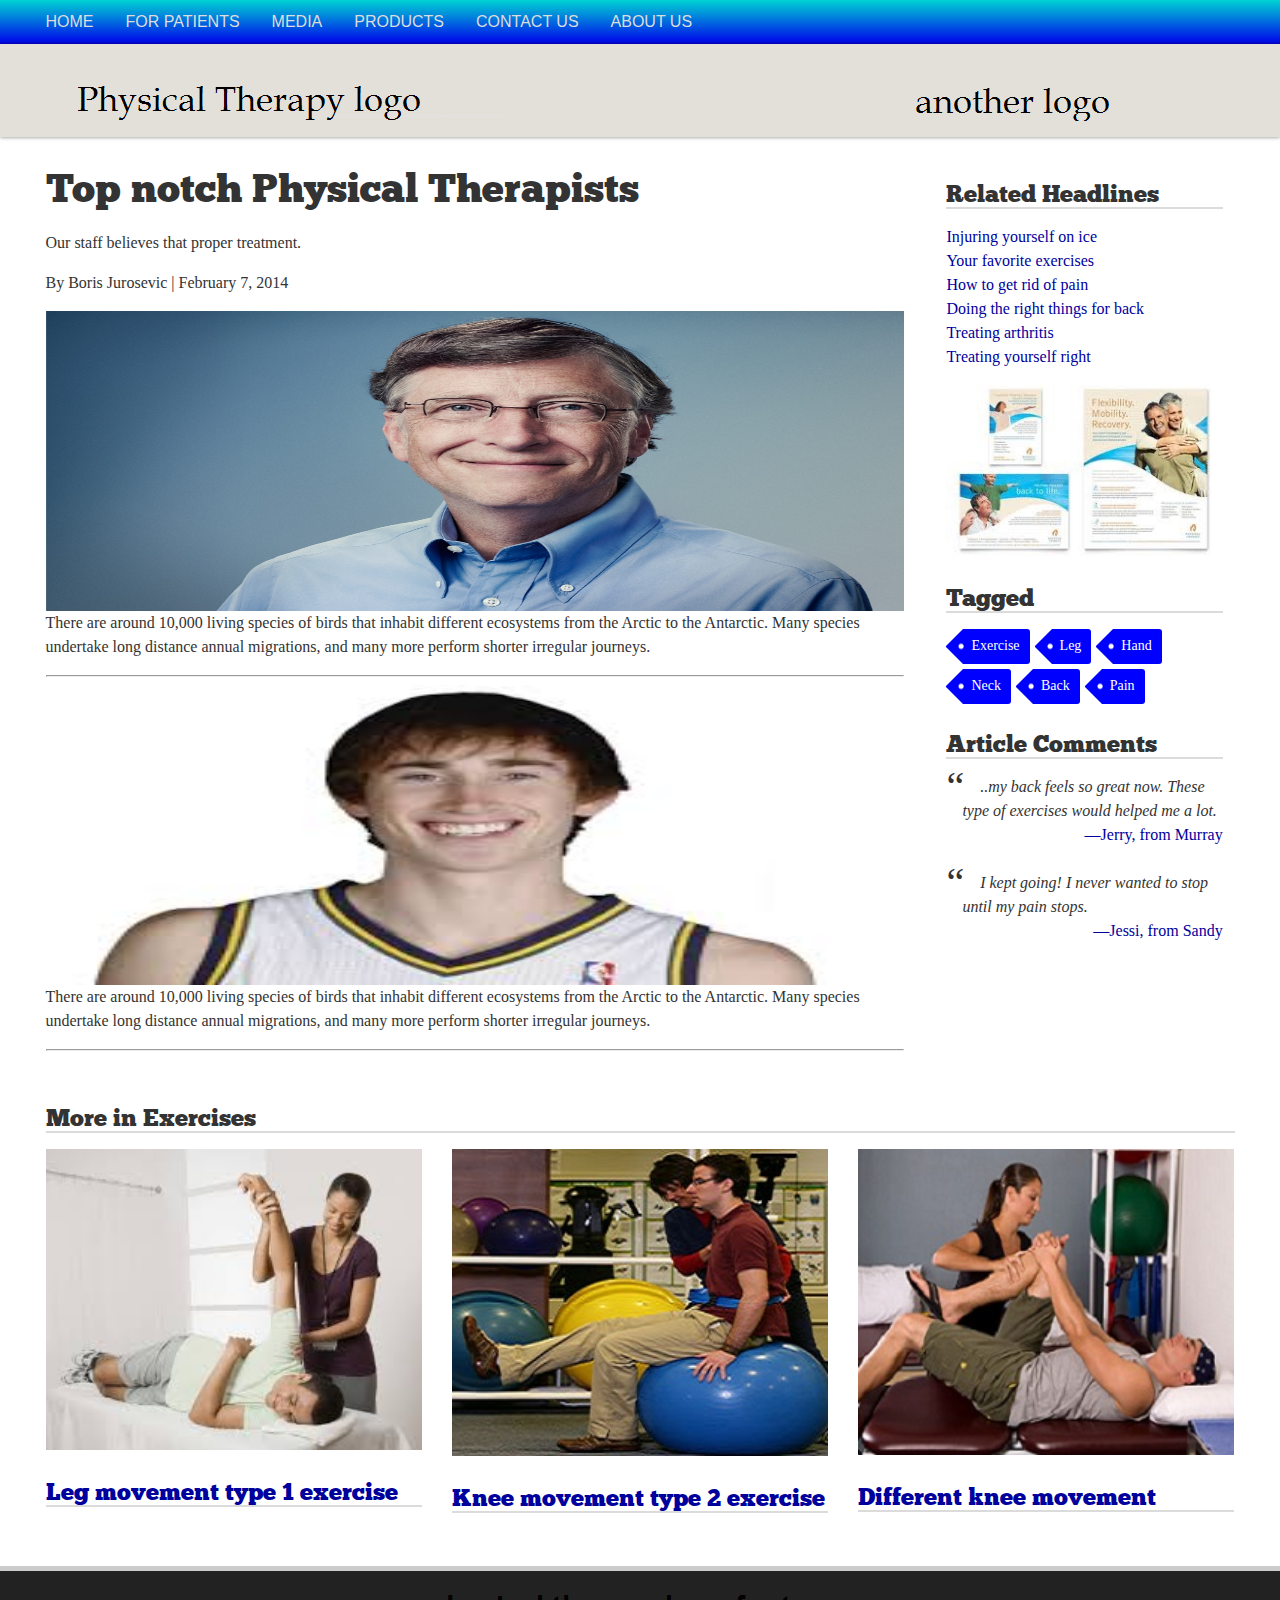
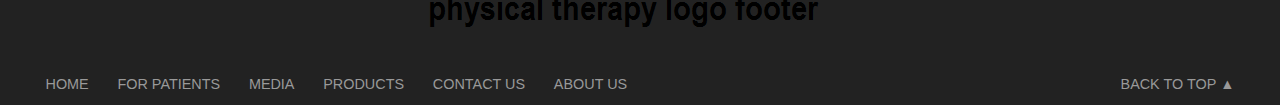
<file: aboutus.html>
<!DOCTYPE html>
<html lang="en">
<head>
    <title>Physical Therapy</title>
	<meta charset="utf-8">
	<meta name="viewport" content="width=device-width" />
    <link rel="stylesheet" href="css/style-4.3.css" />
	<!--[if (lt IE 9) & (!IEMobile)]>
	<link rel="stylesheet" href=""/css/ie-2.css" media="all">
	<![endif]-->
	
	<link rel="SHORTCUT ICON" href="favicon.ico" />
</head>

<body id="top">
     <nav role="navigation">
         <div class="inner">
			 <a href="#nav" class="nav-collapse" id="nav-collapse">Menu</a> 
             <ul class="nav" id="nav">
                 <!-- <li class="active"><a href="forpatients.html">For patients</a></li> -->
                  <!-- <li><a href="#">Home</a></li> -->
                    <li><a href="index.html">Home</a></li>
					<li><a href="forpatients.html">For patients</a></li>
                    <li><a href="media.html">Media</a></li>
                    <li><a href="products.html">Products</a></li>
                    <li><a href="contactus.html">Contact Us</a></li>
                    <li><a href="aboutus.html">About Us</a></li>
             </ul>
         </div>
     </nav>
    <header role="banner">
        <div class="inner">
           <h1 class="logo"><a href="#"><img src="images/logo.png" alt="YetAnotherSportsSite" /></a></h1>
  		
        </div><!-- /.inner -->
     </header>
    <div id="container">
        <article class="main" role="main">
            <h1>Top notch Physical Therapists</h1>
            <p class="summary">Our staff believes that proper treatment.</p>
            <p class="articleInfo">By Boris Jurosevic | <time>February 7, 2014</time></p>
            <section>
                     <img src="images/billgates.jpg" alt="BillGates" width="100"
                      height="300"  align="left"/>
                    <p>There are around 10,000 living species of birds
                      that inhabit different ecosystems from the
                      Arctic to the Antarctic. Many species undertake
                      long distance annual migrations, and many more
                      perform shorter irregular journeys.</p>
                    <hr />
					<p><img src="images/gh.jpg" alt="gh" width="100"
                      height="300" align="right"/>There are around 10,000 living
                      species of birds that inhabit different
                      ecosystems from the Arctic to the Antarctic. Many
                      species undertake long distance annual
                      migrations, and many more perform shorter
                      irregular journeys.</p>
                    <hr />
				<!-- <h2>What is Balance Therapeutics?</h2>
                <p>Balance Therapeutics is our diagnostic and treatment program designed for patients with dizziness and/or balance instability. A Physical Therapist trained in the diagnosis and treatment of balance disorders provides patient evaluation and care. A Neuro-otologist supervises the interpretation of all diagnostic studies.</p>
				<h3>Neurological Physical Therapy</h3>
<p>The types of neurological disabilities approached by this form of physical therapy might include ALS, Alzheimer's disease, Cerebral Palsy (for adults), Parkinson’s disease, Multiple Sclerosis, Stroke, Traumatic Head trauma, peripheral neuropathy, Guillaine Barre syndrome or Spinal Cord Injuries. Common types of impairments associated with neurologic conditions can include balance, vision, weakness, spasticity, dizziness or sensation loss.</p>
<h4>How Can Physical Therapy Help?</h4>
<p>Physical therapy intervention may help with dizziness and loss of balance using exercise that facilitate the central nervous system to compensate for vestibular loss.</p>
<p>Dizziness, lightheadedness, spinning, motion sickness, visual disturbance and feeling of being off balance are some of the symptoms associated with inner ear problems. Secondary symptoms may include fatigue, headache and difficulty with concentration.</p>
<p>WalkAide is a medical device that has received marketing clearance from the FDA for improving the walking ability of people experiencing foot drop from upper motor neuron dysfunction. WalkAide simulates the typical nerve-to-muscle signals in the leg and foot, which causes the foot to lift at the appropriate time in the walking cycle. This results in a smoother, more natural, and safer stepping motion. WalkAide is not a one size fits all device. Rather, a specially trained medical professional is required to fit and customize WalkAide for you. Using WalkAnalyst, a multifaceted computer software program, the clinician will tailor WalkAide to your individual walking pattern for optimal effectiveness.</p> -->

            </section>
			
        </article>
        <aside>
            <section class="related">
                <h2>Related Headlines</h2>
				<ul>
				    <li><a href="#">Injuring yourself on ice</a></li>
				    <li><a href="#">Your favorite exercises</a></li>
				    <li><a href="#">How to get rid of pain</a></li>
				    <li><a href="#">Doing the right things for back</a></li>
				    <li><a href="#">Treating arthritis</a></li>
				    <li><a href="#">Treating yourself right</a></li>
				</ul>
            </section>
			<section>
            	<img src="images/ad.png" alt="Boombox ad unit" />
			</section>
            <section>
                <h2>Tagged</h2>
                <ul class="tags">
                      <li><a href="#">Exercise</a></li>
                    <li><a href="#">Leg</a></li>
                    <li><a href="#">Hand</a></li>
                    <li><a href="#">Neck</a></li>
                    <li><a href="#">Back</a></li>
                    <li><a href="#">Pain</a></li>
                </ul>
            </section>
			<section class="soundbites">
				<h2>Article Comments</h2>
				<blockquote>
				    ..my back feels so great now. These type of exercises would helped me a lot.
				    <cite><a href="#">—Jerry, from Murray</a></cite>
				</blockquote>
				<blockquote>
				    I kept going! I never wanted to stop until my pain stops.
				    <cite><a href="#">—Jessi, from Sandy</a></cite>
				</blockquote>
			</section>
        </aside>
		<div class="more-stories">
			<h2>More in Exercises</h2>
			<ul class="slats">
                <li class="group">
                    <a data-src="images/pt1.jpg" href="#">
                        <h3>Leg movement type 1 exercise</h3>
                    </a>
                </li>
                <li data-src="images/pt2.jpg" class="group">
                    <a href="#">
                        <h3>Knee movement type 2 exercise</h3>
                    </a>
                </li>
                <li data-src="images/pt3.jpg" class="group">
                    <a href="#">
                        <h3>Different knee movement</h3>
                    </a>
                </li>
            </ul>
		</div>
		
    </div><!-- /#container -->
    <footer role="contentinfo">
        <div class="inner">
			<h1 class="logo"><a href="#"><img src="images/logo-footer.png" alt="YetAnotherSportsSite" /></a></h1>
            <nav role="navigation">
                <ul>
             <!-- <li class="active"><a href="forpatients.html">For patients</a></li> -->
                  <!-- <li><a href="#">Home</a></li> -->
                    <li><a href="index.html">Home</a></li>
					<li><a href="forpatients.html">For patients</a></li>
                    <li><a href="media.html">Media</a></li>
                    <li><a href="products.html">Products</a></li>
                    <li><a href="contactus.html">Contact Us</a></li>
                    <li><a href="aboutus.html">About Us</a></li>
					<li class="top"><a href="#top">Back to Top</a></li>
                </ul>
            </nav>
        </div><!-- /.inner -->
    </footer>
<script type="text/javascript" src="yass.js"></script>
</body>
</html>
</file>
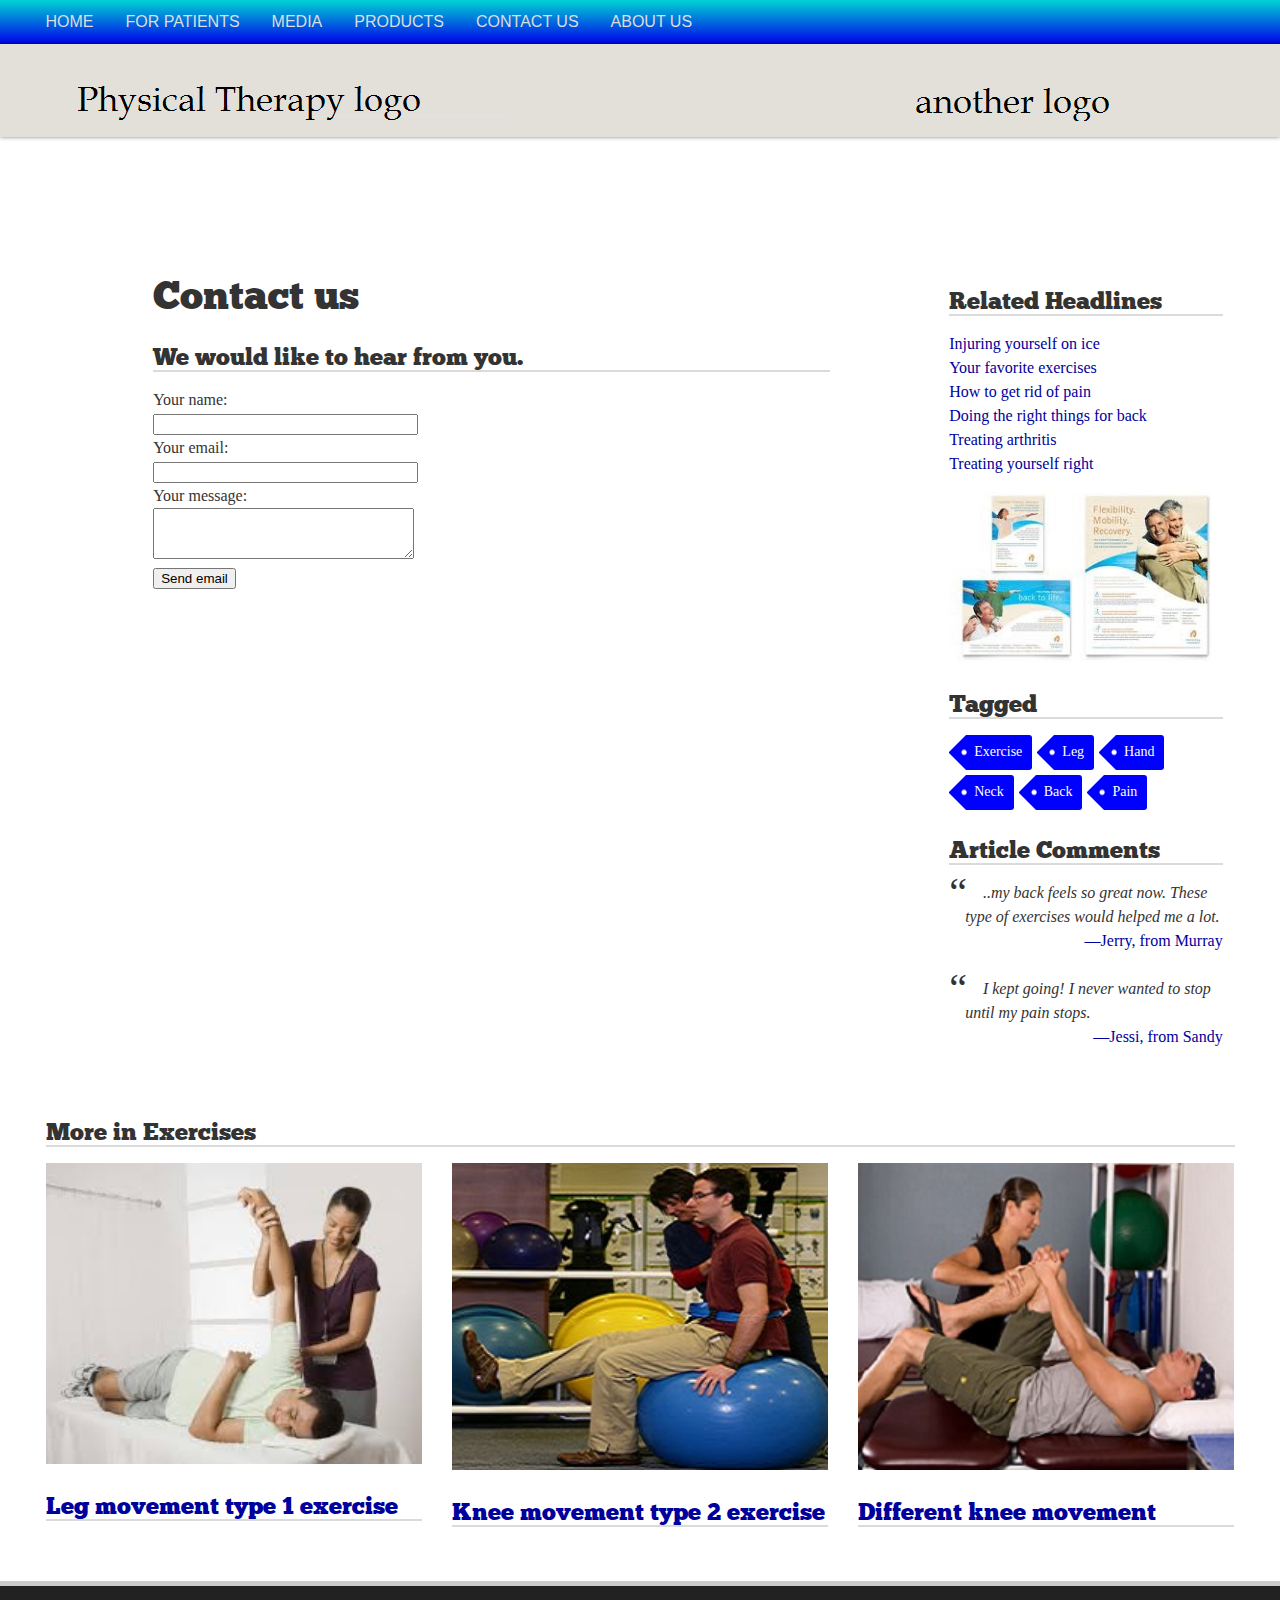
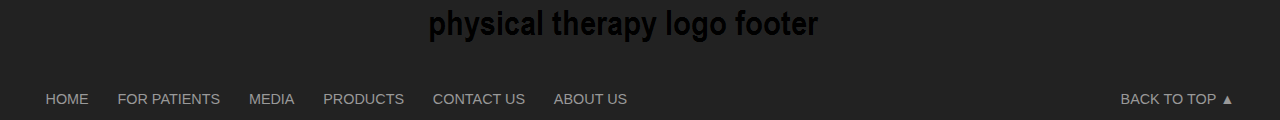
<file: contactus.html>
<!DOCTYPE html>
<html lang="en">
<head>
    <title>Another Sports Magazine</title>
	<meta charset="utf-8">
	<meta name="viewport" content="width=device-width" />
    <link rel="stylesheet" href="css/style-4.3.css" />
	<!--[if (lt IE 9) & (!IEMobile)]>
	<link rel="stylesheet" href=""/css/ie-2.css" media="all">
	<![endif]-->
</head>

<body id="top">
     <nav role="navigation">
         <div class="inner">
			 <a href="#nav" class="nav-collapse" id="nav-collapse">Menu</a> 
             <ul class="nav" id="nav">
                 <!-- <li class="active"><a href="forpatients.html">For patients</a></li> -->
                  <!-- <li><a href="#">Home</a></li> -->
                    <li><a href="index.html">Home</a></li>
					<li><a href="forpatients.html">For patients</a></li>
                    <li><a href="media.html">Media</a></li>
                    <li><a href="products.html">Products</a></li>
                    <li><a href="contactus.html">Contact Us</a></li>
                    <li><a href="aboutus.html">About Us</a></li>
             </ul>
         </div>
     </nav>
    <header role="banner">
        <div class="inner">
           <h1 class="logo"><a href="#"><img src="images/logo.png" alt="YetAnotherSportsSite" /></a></h1>
  		
        </div><!-- /.inner -->
     </header>
    <div id="container">
        <article class="main" role="main" id="para1">
            <h1>Contact us</h1>
           <h2>We would like to hear from you.</h2>
            
            
                                 <form  action="thankyou.html" method="POST" enctype="multipart/form-data">
                                <input type="hidden" name="action" value="submit"/> Your name:<br />
                                 <input name="name" type="text" value="" size="30"/> <br /> Your email:<br />
                                <input name="email" type="text" value="" size="30"/> <br /> Your message:<br />
                                <textarea name="message" rows="3" cols="30"> </textarea> <br />
                                    <input type="submit" value="Send email"/>
                                </form> 

          
			
        </article>
        <aside>
            <section class="related">
                <h2>Related Headlines</h2>
				<ul>
				    <li><a href="#">Injuring yourself on ice</a></li>
				    <li><a href="#">Your favorite exercises</a></li>
				    <li><a href="#">How to get rid of pain</a></li>
				    <li><a href="#">Doing the right things for back</a></li>
				    <li><a href="#">Treating arthritis</a></li>
				    <li><a href="#">Treating yourself right</a></li>
				</ul>
            </section>
			<section>
            	<img src="images/ad.png" alt="Boombox ad unit" />
			</section>
            <section>
                <h2>Tagged</h2>
                <ul class="tags">
                      <li><a href="#">Exercise</a></li>
                    <li><a href="#">Leg</a></li>
                    <li><a href="#">Hand</a></li>
                    <li><a href="#">Neck</a></li>
                    <li><a href="#">Back</a></li>
                    <li><a href="#">Pain</a></li>
                </ul>
            </section>
			<section class="soundbites">
				<h2>Article Comments</h2>
				<blockquote>
				    ..my back feels so great now. These type of exercises would helped me a lot.
				    <cite><a href="#">—Jerry, from Murray</a></cite>
				</blockquote>
				<blockquote>
				    I kept going! I never wanted to stop until my pain stops.
				    <cite><a href="#">—Jessi, from Sandy</a></cite>
				</blockquote>
			</section>
        </aside>
		<div class="more-stories">
			<h2>More in Exercises</h2>
			<ul class="slats">
                <li class="group">
                    <a data-src="images/pt1.jpg" href="#">
                        <h3>Leg movement type 1 exercise</h3>
                    </a>
                </li>
                <li data-src="images/pt2.jpg" class="group">
                    <a href="#">
                        <h3>Knee movement type 2 exercise</h3>
                    </a>
                </li>
                <li data-src="images/pt3.jpg" class="group">
                    <a href="#">
                        <h3>Different knee movement</h3>
                    </a>
                </li>
            </ul>
		</div>
		
    </div><!-- /#container -->
    <footer role="contentinfo">
        <div class="inner">
			<h1 class="logo"><a href="#"><img src="images/logo-footer.png" alt="YetAnotherSportsSite" /></a></h1>
            <nav role="navigation">
                <ul>
             <!-- <li class="active"><a href="forpatients.html">For patients</a></li> -->
                  <!-- <li><a href="#">Home</a></li> -->
                    <li><a href="index.html">Home</a></li>
					<li><a href="forpatients.html">For patients</a></li>
                    <li><a href="media.html">Media</a></li>
                    <li><a href="products.html">Products</a></li>
                    <li><a href="contactus.html">Contact Us</a></li>
                    <li><a href="aboutus.html">About Us</a></li>
					<li class="top"><a href="#top">Back to Top</a></li>
                </ul>
            </nav>
        </div><!-- /.inner -->
    </footer>
<script type="text/javascript" src="yass.js"></script>
</body>
</html>
</file>
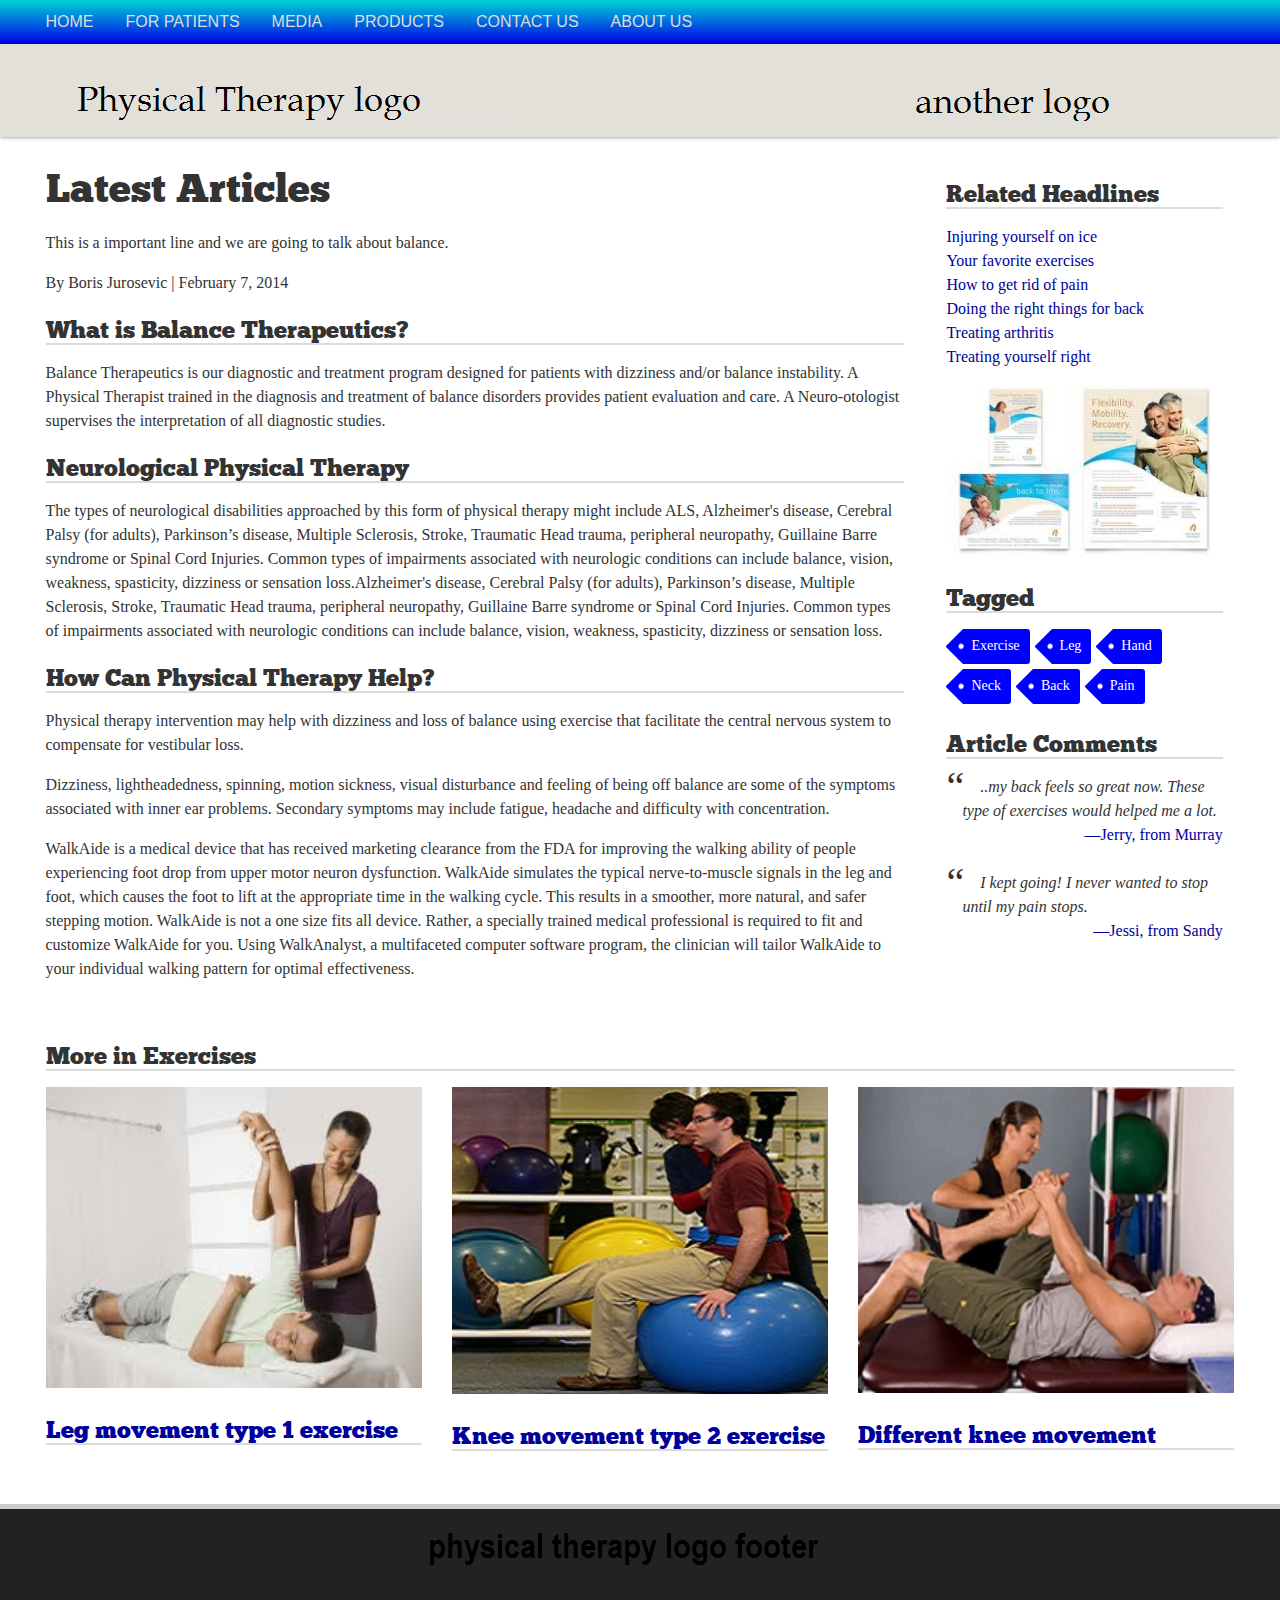
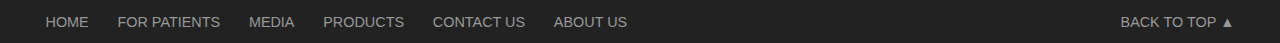
<file: forpatients.html>
<!DOCTYPE html>
<html lang="en">
<head>
   <title>Physical Therapy</title>
	<meta charset="utf-8">
	<meta name="viewport" content="width=device-width" />
    <link rel="stylesheet" href="css/style-4.3.css" />
	<!--[if (lt IE 9) & (!IEMobile)]>
	<link rel="stylesheet" href=""/css/ie-2.css" media="all">
	<![endif]-->
	
	<link rel="SHORTCUT ICON" href="favicon.ico" />
</head>

<body id="top">
     <nav role="navigation">
         <div class="inner">
			 <a href="#nav" class="nav-collapse" id="nav-collapse">Menu</a> 
             <ul class="nav" id="nav">
                 <!-- <li class="active"><a href="forpatients.html">For patients</a></li> -->
                  <!-- <li><a href="#">Home</a></li> -->
                    <li><a href="index.html">Home</a></li>
					<li><a href="forpatients.html">For patients</a></li>
                    <li><a href="media.html">Media</a></li>
                    <li><a href="products.html">Products</a></li>
                    <li><a href="contactus.html">Contact Us</a></li>
                    <li><a href="aboutus.html">About Us</a></li>
             </ul>
         </div>
     </nav>
    <header role="banner">
        <div class="inner">
           <h1 class="logo"><a href="#"><img src="images/logo.png" alt="YetAnotherSportsSite" /></a></h1>
  		
        </div><!-- /.inner -->
     </header>
    <div id="container">
        <article class="main" role="main">
            <h1>Latest Articles</h1>
            <p class="summary">This is a important line and we are going to talk about balance.</p>
            <p class="articleInfo">By Boris Jurosevic | <time>February 7, 2014</time></p>
            <section>
                
				<h2>What is Balance Therapeutics?</h2>
                <p>Balance Therapeutics is our diagnostic and treatment program designed for patients with dizziness and/or balance instability. A Physical Therapist trained in the diagnosis and treatment of balance disorders provides patient evaluation and care. A Neuro-otologist supervises the interpretation of all diagnostic studies.</p>
				<h3>Neurological Physical Therapy</h3>
<p>The types of neurological disabilities approached by this form of physical therapy might include ALS, Alzheimer's disease, Cerebral Palsy (for adults), Parkinson’s disease, Multiple Sclerosis, Stroke, Traumatic Head trauma, peripheral neuropathy, Guillaine Barre syndrome or Spinal Cord Injuries. Common types of impairments associated with neurologic conditions can include balance, vision, weakness, spasticity, dizziness or sensation loss.Alzheimer's disease, Cerebral Palsy (for adults), Parkinson’s disease, Multiple Sclerosis, Stroke, Traumatic Head trauma, peripheral neuropathy, Guillaine Barre syndrome or Spinal Cord Injuries. Common types of impairments associated with neurologic conditions can include balance, vision, weakness, spasticity, dizziness or sensation loss.</p>
<h4>How Can Physical Therapy Help?</h4>
<p>Physical therapy intervention may help with dizziness and loss of balance using exercise that facilitate the central nervous system to compensate for vestibular loss.</p>
<p>Dizziness, lightheadedness, spinning, motion sickness, visual disturbance and feeling of being off balance are some of the symptoms associated with inner ear problems. Secondary symptoms may include fatigue, headache and difficulty with concentration.</p>
<p>WalkAide is a medical device that has received marketing clearance from the FDA for improving the walking ability of people experiencing foot drop from upper motor neuron dysfunction. WalkAide simulates the typical nerve-to-muscle signals in the leg and foot, which causes the foot to lift at the appropriate time in the walking cycle. This results in a smoother, more natural, and safer stepping motion. WalkAide is not a one size fits all device. Rather, a specially trained medical professional is required to fit and customize WalkAide for you. Using WalkAnalyst, a multifaceted computer software program, the clinician will tailor WalkAide to your individual walking pattern for optimal effectiveness.</p>

            </section>
			
        </article>
        <aside>
            <section class="related">
                <h2>Related Headlines</h2>
				<ul>
				    <li><a href="#">Injuring yourself on ice</a></li>
				    <li><a href="#">Your favorite exercises</a></li>
				    <li><a href="#">How to get rid of pain</a></li>
				    <li><a href="#">Doing the right things for back</a></li>
				    <li><a href="#">Treating arthritis</a></li>
				    <li><a href="#">Treating yourself right</a></li>
				</ul>
            </section>
			<section>
            	<img src="images/ad.png" alt="Boombox ad unit" />
			</section>
            <section>
                <h2>Tagged</h2>
                <ul class="tags">
                      <li><a href="#">Exercise</a></li>
                    <li><a href="#">Leg</a></li>
                    <li><a href="#">Hand</a></li>
                    <li><a href="#">Neck</a></li>
                    <li><a href="#">Back</a></li>
                    <li><a href="#">Pain</a></li>
                </ul>
            </section>
			<section class="soundbites">
				<h2>Article Comments</h2>
				<blockquote>
				    ..my back feels so great now. These type of exercises would helped me a lot.
				    <cite><a href="#">—Jerry, from Murray</a></cite>
				</blockquote>
				<blockquote>
				    I kept going! I never wanted to stop until my pain stops.
				    <cite><a href="#">—Jessi, from Sandy</a></cite>
				</blockquote>
			</section>
        </aside>
		<div class="more-stories">
			<h2>More in Exercises</h2>
			<ul class="slats">
                <li class="group">
                    <a data-src="images/pt1.jpg" href="#">
                        <h3>Leg movement type 1 exercise</h3>
                    </a>
                </li>
                <li data-src="images/pt2.jpg" class="group">
                    <a href="#">
                        <h3>Knee movement type 2 exercise</h3>
                    </a>
                </li>
                <li data-src="images/pt3.jpg" class="group">
                    <a href="#">
                        <h3>Different knee movement</h3>
                    </a>
                </li>
            </ul>
		</div>
		
    </div><!-- /#container -->
    <footer role="contentinfo">
        <div class="inner">
			<h1 class="logo"><a href="#"><img src="images/logo-footer.png" alt="YetAnotherSportsSite" /></a></h1>
            <nav role="navigation">
                <ul>
					<li><a href="index.html">Home</a></li>
					<li><a href="forpatients.html">For patients</a></li>
                    <li><a href="media.html">Media</a></li>
                    <li><a href="products.html">Products</a></li>
                    <li><a href="contactus.html">Contact Us</a></li>
                    <li><a href="aboutus.html">About Us</a></li>
					<li class="top"><a href="#top">Back to Top</a></li>
                </ul>
            </nav>
        </div><!-- /.inner -->
    </footer>
<script type="text/javascript" src="yass.js"></script>
</body>
</html>
</file>
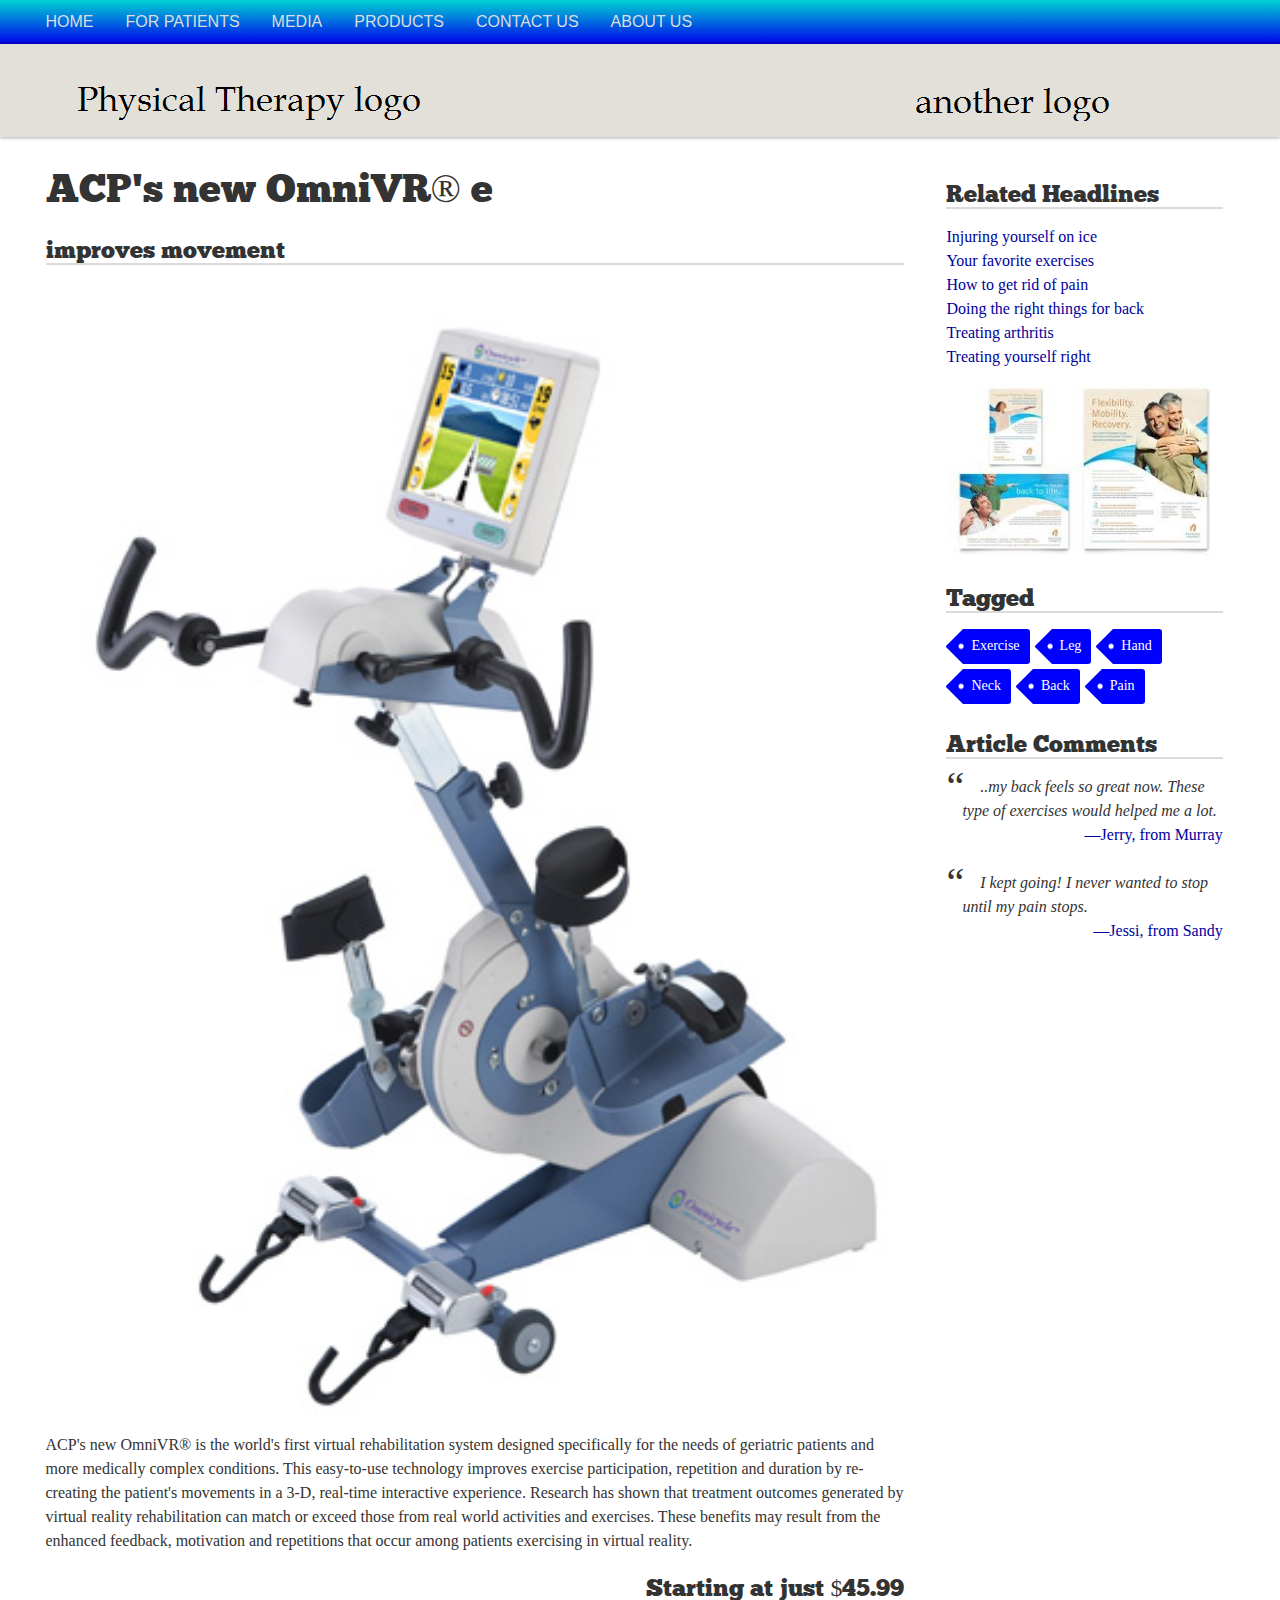
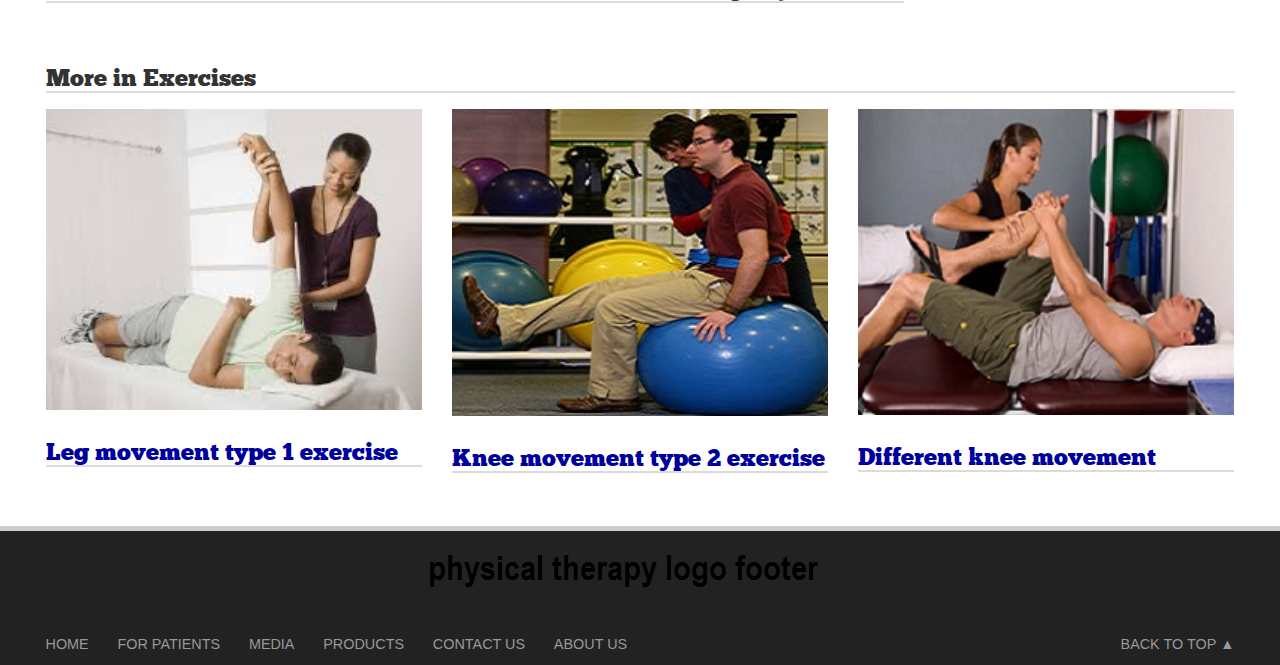
<file: products.html>
<!DOCTYPE html>
<html lang="en">
<head>
    <title>Physical Therapy</title>
	<meta charset="utf-8">
	<meta name="viewport" content="width=device-width" />
    <link rel="stylesheet" href="css/style-4.3.css" />
	<!--[if (lt IE 9) & (!IEMobile)]>
	<link rel="stylesheet" href=""/css/ie-2.css" media="all">
	<![endif]-->
	
	<link rel="SHORTCUT ICON" href="favicon.ico" />
</head>

<body id="top">
     <nav role="navigation">
         <div class="inner">
			 <a href="#nav" class="nav-collapse" id="nav-collapse">Menu</a> 
             <ul class="nav" id="nav">
                 <!-- <li class="active"><a href="forpatients.html">For patients</a></li> -->
                  <!-- <li><a href="#">Home</a></li> -->
                    <li><a href="index.html">Home</a></li>
					<li><a href="forpatients.html">For patients</a></li>
                    <li><a href="media.html">Media</a></li>
                    <li><a href="products.html">Products</a></li>
                    <li><a href="contactus.html">Contact Us</a></li>
                    <li><a href="aboutus.html">About Us</a></li>
             </ul>
         </div>
     </nav>
    <header role="banner">
        <div class="inner">
           <h1 class="logo"><a href="#"><img src="images/logo.png" alt="YetAnotherSportsSite" /></a></h1>
  		
        </div><!-- /.inner -->
     </header>
    <div id="container">
        <article class="main" role="main">
            <h1>ACP's new OmniVR® e</h1>
			<h2>improves movement</h2>
			
							          <img src="images/opwhey.jpg" alt="whey protein
				  		    " title="this is Whey Protein"  />
				  		    <p> ACP's new OmniVR® is the world's first virtual rehabilitation system designed specifically for the needs of geriatric patients and more medically complex conditions. This easy-to-use technology improves exercise participation, repetition and duration by re-creating the patient's movements in a 3-D, real-time interactive experience. Research has shown that treatment outcomes generated by virtual reality rehabilitation can match or exceed those from real world activities and exercises. These benefits may result from the enhanced feedback, motivation and repetitions that occur among patients exercising in virtual reality.</p>

				  		    <h3 align="right">Starting at just $45.99</h3>
            <!-- <p class="summary">This is a important line and we are going to talk about balance.</p>
            <p class="articleInfo">By Boris Jurosevic | <time>February 7, 2014</time></p>
            <section>
                <a id="video" href="http://www.youtube.com/watch?v=V2_3lXMKT7Q">Video highlights</a>
				<h2>What is Balance Therapeutics?</h2>
                <p>Balance Therapeutics is our diagnostic and treatment program designed for patients with dizziness and/or balance instability. A Physical Therapist trained in the diagnosis and treatment of balance disorders provides patient evaluation and care. A Neuro-otologist supervises the interpretation of all diagnostic studies.</p>
				<h3>Neurological Physical Therapy</h3>
<p>The types of neurological disabilities approached by this form of physical therapy might include ALS, Alzheimer's disease, Cerebral Palsy (for adults), Parkinson’s disease, Multiple Sclerosis, Stroke, Traumatic Head trauma, peripheral neuropathy, Guillaine Barre syndrome or Spinal Cord Injuries. Common types of impairments associated with neurologic conditions can include balance, vision, weakness, spasticity, dizziness or sensation loss.</p>
<h4>How Can Physical Therapy Help?</h4>
<p>Physical therapy intervention may help with dizziness and loss of balance using exercise that facilitate the central nervous system to compensate for vestibular loss.</p>
<p>Dizziness, lightheadedness, spinning, motion sickness, visual disturbance and feeling of being off balance are some of the symptoms associated with inner ear problems. Secondary symptoms may include fatigue, headache and difficulty with concentration.</p>
<p>WalkAide is a medical device that has received marketing clearance from the FDA for improving the walking ability of people experiencing foot drop from upper motor neuron dysfunction. WalkAide simulates the typical nerve-to-muscle signals in the leg and foot, which causes the foot to lift at the appropriate time in the walking cycle. This results in a smoother, more natural, and safer stepping motion. WalkAide is not a one size fits all device. Rather, a specially trained medical professional is required to fit and customize WalkAide for you. Using WalkAnalyst, a multifaceted computer software program, the clinician will tailor WalkAide to your individual walking pattern for optimal effectiveness.</p> -->

            </section>
			
        </article>
        <aside>
            <section class="related">
                <h2>Related Headlines</h2>
				<ul>
				    <li><a href="#">Injuring yourself on ice</a></li>
				    <li><a href="#">Your favorite exercises</a></li>
				    <li><a href="#">How to get rid of pain</a></li>
				    <li><a href="#">Doing the right things for back</a></li>
				    <li><a href="#">Treating arthritis</a></li>
				    <li><a href="#">Treating yourself right</a></li>
				</ul>
            </section>
			<section>
            	<img src="images/ad.png" alt="Boombox ad unit" />
			</section>
            <section>
                <h2>Tagged</h2>
                <ul class="tags">
                      <li><a href="#">Exercise</a></li>
                    <li><a href="#">Leg</a></li>
                    <li><a href="#">Hand</a></li>
                    <li><a href="#">Neck</a></li>
                    <li><a href="#">Back</a></li>
                    <li><a href="#">Pain</a></li>
                </ul>
            </section>
			<section class="soundbites">
				<h2>Article Comments</h2>
				<blockquote>
				    ..my back feels so great now. These type of exercises would helped me a lot.
				    <cite><a href="#">—Jerry, from Murray</a></cite>
				</blockquote>
				<blockquote>
				    I kept going! I never wanted to stop until my pain stops.
				    <cite><a href="#">—Jessi, from Sandy</a></cite>
				</blockquote>
			</section>
        </aside>
		<div class="more-stories">
			<h2>More in Exercises</h2>
			<ul class="slats">
                <li class="group">
                    <a data-src="images/pt1.jpg" href="#">
                        <h3>Leg movement type 1 exercise</h3>
                    </a>
                </li>
                <li data-src="images/pt2.jpg" class="group">
                    <a href="#">
                        <h3>Knee movement type 2 exercise</h3>
                    </a>
                </li>
                <li data-src="images/pt3.jpg" class="group">
                    <a href="#">
                        <h3>Different knee movement</h3>
                    </a>
                </li>
            </ul>
		</div>
		
    </div><!-- /#container -->
    <footer role="contentinfo">
        <div class="inner">
			<h1 class="logo"><a href="#"><img src="images/logo-footer.png" alt="YetAnotherSportsSite" /></a></h1>
            <nav role="navigation">
                <ul>
             <!-- <li class="active"><a href="forpatients.html">For patients</a></li> -->
                  <!-- <li><a href="#">Home</a></li> -->
                    <li><a href="index.html">Home</a></li>
					<li><a href="forpatients.html">For patients</a></li>
                    <li><a href="media.html">Media</a></li>
                    <li><a href="products.html">Products</a></li>
                    <li><a href="contactus.html">Contact Us</a></li>
                    <li><a href="aboutus.html">About Us</a></li>
					<li class="top"><a href="#top">Back to Top</a></li>
                </ul>
            </nav>
        </div><!-- /.inner -->
    </footer>
<script type="text/javascript" src="yass.js"></script>
</body>
</html>
</file>
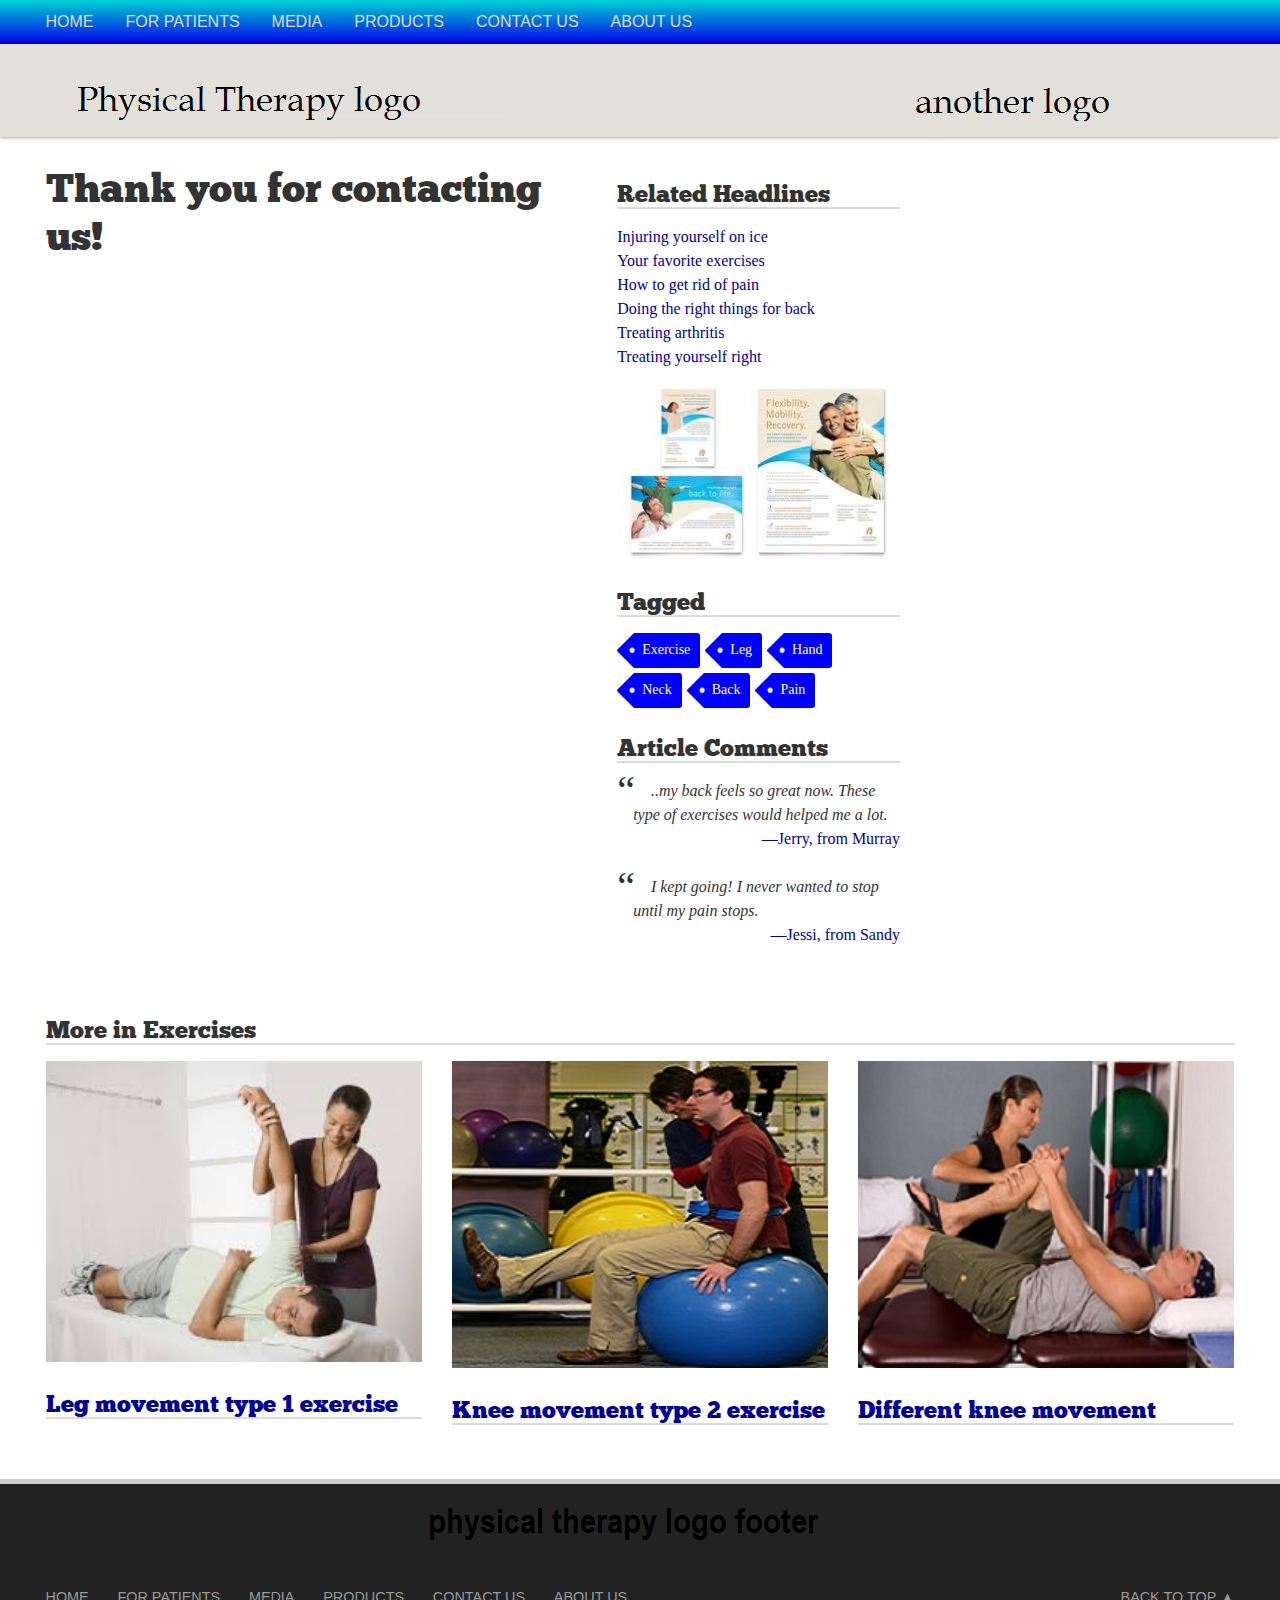
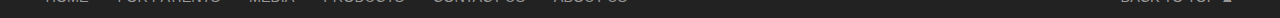
<file: thankyou.html>
<!DOCTYPE html>
<html lang="en">
<head>
    <title>Physical Therapy</title>
	<meta charset="utf-8">
	<meta name="viewport" content="width=device-width" />
    <link rel="stylesheet" href="css/style-4.3.css" />
	<!--[if (lt IE 9) & (!IEMobile)]>
	<link rel="stylesheet" href=""/css/ie-2.css" media="all">
	<![endif]-->
	<link rel="SHORTCUT ICON" href="favicon.ico" />
</head>

<body id="top">
     <nav role="navigation">
         <div class="inner">
			 <a href="#nav" class="nav-collapse" id="nav-collapse">Menu</a> 
             <ul class="nav" id="nav">
                 <!-- <li class="active"><a href="forpatients.html">For patients</a></li> -->
                  <!-- <li><a href="#">Home</a></li> -->
                    <li><a href="index.html">Home</a></li>
					<li><a href="forpatients.html">For patients</a></li>
                    <li><a href="media.html">Media</a></li>
                    <li><a href="products.html">Products</a></li>
                    <li><a href="contactus.html">Contact Us</a></li>
                    <li><a href="aboutus.html">About Us</a></li>
             </ul>
         </div>
     </nav>
    <header role="banner">
        <div class="inner">
           <h1 class="logo"><a href="#"><img src="images/logo.png" alt="YetAnotherSportsSite" /></a></h1>
  		
        </div><!-- /.inner -->
     </header>
    <div id="container">
        <article class="main" role="main" ">
            <h1>Thank you for contacting us!</h1>
         
			
        </article>
        <aside>
            <section class="related">
                <h2>Related Headlines</h2>
				<ul>
				    <li><a href="#">Injuring yourself on ice</a></li>
				    <li><a href="#">Your favorite exercises</a></li>
				    <li><a href="#">How to get rid of pain</a></li>
				    <li><a href="#">Doing the right things for back</a></li>
				    <li><a href="#">Treating arthritis</a></li>
				    <li><a href="#">Treating yourself right</a></li>
				</ul>
            </section>
			<section>
            	<img src="images/ad.png" alt="Boombox ad unit" />
			</section>
            <section>
                <h2>Tagged</h2>
                <ul class="tags">
                      <li><a href="#">Exercise</a></li>
                    <li><a href="#">Leg</a></li>
                    <li><a href="#">Hand</a></li>
                    <li><a href="#">Neck</a></li>
                    <li><a href="#">Back</a></li>
                    <li><a href="#">Pain</a></li>
                </ul>
            </section>
			<section class="soundbites">
				<h2>Article Comments</h2>
				<blockquote>
				    ..my back feels so great now. These type of exercises would helped me a lot.
				    <cite><a href="#">—Jerry, from Murray</a></cite>
				</blockquote>
				<blockquote>
				    I kept going! I never wanted to stop until my pain stops.
				    <cite><a href="#">—Jessi, from Sandy</a></cite>
				</blockquote>
			</section>
        </aside>
		<div class="more-stories">
			<h2>More in Exercises</h2>
			<ul class="slats">
                <li class="group">
                    <a data-src="images/pt1.jpg" href="#">
                        <h3>Leg movement type 1 exercise</h3>
                    </a>
                </li>
                <li data-src="images/pt2.jpg" class="group">
                    <a href="#">
                        <h3>Knee movement type 2 exercise</h3>
                    </a>
                </li>
                <li data-src="images/pt3.jpg" class="group">
                    <a href="#">
                        <h3>Different knee movement</h3>
                    </a>
                </li>
            </ul>
		</div>
		
    </div><!-- /#container -->
    <footer role="contentinfo">
        <div class="inner">
			<h1 class="logo"><a href="#"><img src="images/logo-footer.png" alt="YetAnotherSportsSite" /></a></h1>
            <nav role="navigation">
                <ul>
             <!-- <li class="active"><a href="forpatients.html">For patients</a></li> -->
                  <!-- <li><a href="#">Home</a></li> -->
                    <li><a href="index.html">Home</a></li>
					<li><a href="forpatients.html">For patients</a></li>
                    <li><a href="media.html">Media</a></li>
                    <li><a href="products.html">Products</a></li>
                    <li><a href="contactus.html">Contact Us</a></li>
                    <li><a href="aboutus.html">About Us</a></li>
					<li class="top"><a href="#top">Back to Top</a></li>
                </ul>
            </nav>
        </div><!-- /.inner -->
    </footer>
<script type="text/javascript" src="yass.js"></script>
</body>
</html>
</file>
<file: css/style-4.3.css>
/* ==========================================================================
   HTML5 Boilerplate styles - h5bp.com (generated via initializr.com)
   ========================================================================== */


html, body, div, span, applet, object, iframe,
h1, h2, h3, h4, h5, h6, p, blockquote, pre,
a, abbr, acronym, address, big, cite, code,
del, dfn, em, img, ins, kbd, q, s, samp,
small, strike, strong, sub, sup, tt, var,
b, u, i, center,
dl, dt, dd, ol, ul, li,
fieldset, form, label, legend,
table, caption, tbody, tfoot, thead, tr, th, td,
article, aside, canvas, details, embed,
figure, figcaption, footer, header, hgroup,
menu, nav, output, ruby, section, summary,
time, mark, audio, video {
  margin: 0;
  padding: 0;
  border: 0;
  font-size: 100%;
  font: inherit;
  vertical-align: baseline;
  -mox-box-sizing: border-box;
  -webkit-box-sizing: border-box;
  box-sizing: border-box;
}             
article, aside, details, figcaption, figure, footer, header, hgroup, menu, nav, section{ 
    display:block;
}
blockquote:before,
blockquote:after,
q:before,
q:after {
    content: '';
    content: none;
}
a:hover {
    text-decoration: underline
}
ol,
ul {
    list-style: none
}
blockquote,
q {
    quotes: none
}
table {
    border-collapse: collapse;
    border-spacing: 0;
    border-radius: 5px;
}
:focus {
    outline: none
}
/* Typography */
h1 {
    font-family: 'ChunkFiveRegular', Georgia, serif;
    font-size: 2.5em; /* 40px / 16px */
    line-height: 1.2em; /* 48px / 40px */
    margin-bottom: .4em;/* 16px / 40px */
    margin-top: .4em; /* 16px / 40px */
}
header h1{
	margin-bottom: 0;
}
h1 img{
	max-width: 100%;
}

h2,h3,h4 {
    border-bottom: 2px solid #dbdbdb;
    font-family: 'ChunkFiveRegular', Georgia, serif;
    font-size: 1.5em; /* 24px/16px */
    line-height: 1em;
    margin-bottom: .666666667em; /* 16px / 24px */
    margin-top: 1em;
}
figcaption,
.top-stories li {
    font-size: .75em; /* 12px / 16px */
}
blockquote {
    font-style: italic;
    margin-bottom: 1.5em;
    padding-left: 1em;
}
blockquote:before {
    content: "\201C";
    float: left;
    font-size: 2.5em;
    font-style: normal;
    left: -.4em;
    position: relative;
}
aside section {
    overflow: hidden
}
a:hover {
    text-decoration: underline
}

cite {
    display: block;
    font-style: normal;
    text-align: right;
}
a {
    color: rgb(0,0,157);
    text-decoration: none;
}
/*
 * Base styles
 * --------------------------------------------------*/
body {
    background: #fff;
    color: #333;
    font: 100%/1.5em Georgia, 'Times New Roman', serif;
}
p,
ul,
ol {
    margin-bottom: 1em
}
header{
	background: #e3e0d9;
    -moz-box-shadow: 0px 0px 4px 0px rgba(0,0,0,.5); /* FF3.5 - 3.6 */
    -webkit-box-shadow: 0px 0px 4px 0px rgba(0,0,0,.5); /* Saf3-4, iOS 4.0.2 - 4.2, Android 2.3+ */
    box-shadow: 0px 0px 4px 0px rgba(0,0,0,.5); /* Opera 10.5, IE9, FF4+, Chrome 6+, iOS 5 */
}

#container {
    margin: auto auto 1.5em auto;
    overflow: hidden;
	width: 95%;
	padding: 1.0548523%; /* 10px/948*/
    
}

#para1
{
   margin: auto auto 1.5em auto;
    overflow: hidden;
	width: 75%;
	padding: 9.0548523%; /* 10px/948*/
}

#para2
{
   margin: auto auto 1.5em auto;
    overflow: hidden;
	width: 75%;
	padding: 11.0548523%; /* 10px/948*/
}

	.main img,
	.slats img{
		width: 100%;
		max-width: 100%;
	}
	aside img{
		max-width: 100%;
	}
ul.tags li {
    float: left;
    font-size: 14px;
    margin: 0 5px 5px 0;
}
    ul.tags li a {
        -moz-border-radius: 0px 3px 3px 0px;
        -moz-transition: background-color .2s ease-in-out;
        -webkit-border-radius: 0px 3px 3px 0px;
        -webkit-transition: background-color .2s ease-in-out;
        background: #0000FF url(../images/tag-bg.png) no-repeat 0 50%;
        border-radius: 0px 3px 3px 0px;
        color: #fff;
        float: left;
        font-weight: normal;
        padding: 5px 10px 6px 25px;
        transition: background-color .2s ease-in-out;
    }
    ul.tags li a:active {
        background-color: #ccc
    }
    ul.tags li a:hover,
    ul.tags li a:focus {
        background-color: #333
    }
.related li {
    list-style-type: none
}
.related h3 {
    line-height: 1em;
    margin-bottom: 0em;
}
.related time {
    display: block;
    font-family: Helvetica, Arial, sans-serif;
    font-size: .625em;
    line-height: 1em;
    margin-bottom: 1.5em;
}
.more-stories {
    padding-top: 1.5em;
	clear: both;
}

.inner {
    margin: auto;
    overflow: hidden;
    width: 95%;
	padding: 0 1.0548523%;
}

/*
 * Nav
 ** --------------------------------------------------*/
#nav-collapse{
	display: none;
	color: #fff;
	text-align: right;
	width: 100%;
	padding: .625em 0 .625em 0;
}
#nav-collapse.active{
	display: block;
}
#nav-collapse:after {
 	content: " \2630 "
} 
 
nav[role="navigation"] {
    background-color: #00d3d3;
    background-image: -webkit-gradient(linear, left top, left bottom, from(#00d3d3), to(#0000eb));
    background-image: -webkit-linear-gradient(top, #00d3d3, #0000eb);
    background-image: -moz-linear-gradient(top, #00d3d3, #0000eb);
    background-image: -ms-linear-gradient(top, #00d3d3, #0000eb);
    background-image: -o-linear-gradient(top, #00d3d3, #0000eb);
    background-image: linear-gradient(to bottom, #00d3d3, #0000eb);
    font-family: Helvetica, Arial, serif;
    overflow: hidden;
    text-transform: uppercase;
    width: 100%;
}
nav[role="navigation"] ul{
	margin-bottom: 0;
}
nav[role="navigation"] ul.hide{
	display:none;
}
    nav[role="navigation"] li.active a {
        color: #fff;
        font-weight: bold;
    }

        nav[role="navigation"] li a:active {
            color: #FFF;
        }
        nav[role="navigation"] li a:hover,
        nav[role="navigation"] li a:focus {
            color: #fff;
        }
    nav[role="navigation"] ul {
        margin: 0;
    }
	nav[role="navigation"] li{
		padding: .625em 2em .625em 0;
		border-top: 1px solid #333;
		
	}
    nav[role="navigation"] a {
        color: #ddd;
		display: block;
        text-decoration: none;
    }
	footer[role="contentinfo"] {
	    background: rgb(34,34,34);
	    border-top: 5px solid #ccc;
	    color: rgb(143,143,143);
	}
	    footer[role="contentinfo"] .inner {
	        overflow: hidden
	    }
	    footer[role="contentinfo"] .top {
	        color: rgb(143,143,143);
			padding-right: 0;
	    }
	        footer[role="contentinfo"] .top a:after {
	            content: " \25B2 ";
	            font-weight: bold;
	        }

	    footer[role="contentinfo"] h1 {
	        text-align: center
	    }
	    footer[role="contentinfo"] ul {
	        margin-bottom: 0
	    }
	    footer[role="contentinfo"] h1 {
	        /* 20px / 40px */
	        margin-left: .5em;
	        margin-right: .5em;
	    }
		footer nav[role="navigation"] {
		    background: rgb(34,34,34);
		    background-image: none;
			font-size: .9em;
		}
		    footer nav[role="navigation"] li.active a {
		        color: #CCC;
		        font-weight: bold;
		    }
		    footer nav[role="navigation"] li a:active {
		        color: #CCC
		    }
		    footer nav[role="navigation"] li a:hover,
		    footer nav[role="navigation"] li a:focus {
		        color: #EEE
		    }
		    footer nav[role="navigation"] a {
		        color: #999
				}
.vid{
	display: block;
	padding: .3em;
	margin-bottom: 1em;
	background: url(../images/video.png) 5px center no-repeat #e3e0d9;
	padding-left: 35px;
	border: 1px solid rgb(175,175,175);
	color: #333;
}
.vid-wrapper{
	width: 100%;
	position: relative;
	padding-bottom: 56.25%;
	height: 0;
}
.vid-wrapper iframe{
	position: absolute;
	top: 0;
	left: 0;
	width: 100%;
	height: 100%;
}
/* 600px */
@media (min-width: 37.5em) {
	.slats li {
	    float: left;
		margin-right: 2.5316456%; /* 24px / 948px */
		width: 31.6455696%; /* 300/948 */
	}
	.slats li:last-child {
	    margin-right: 0;
	}
	@font-face {
	    font-family: 'ChunkFiveRegular';
	    src: url('Chunkfive-webfont.eot');
	    src: url('Chunkfive-webfont.eot?#iefix') format('embedded-opentype'),
	         url('Chunkfive-webfont.woff') format('woff'),
	         url('Chunkfive-webfont.ttf') format('truetype'),
	         url('Chunkfive-webfont.svg#ChunkFiveRegular') format('svg');
	    font-weight: normal;
	    font-style: normal;
	} 
	
}
/* 860px */
@media all and (min-width: 53.75em) {
	aside{
		display: block;
		margin-bottom: 1em;
		padding: 0 1%;
		width: auto;
	}
	
	aside section{
        float: left;
        margin-right: 2%;
        width: 48%;
	}
	header[role=banner] .inner{
		background: url('../images/football_bg.png') bottom right no-repeat;
	}
	nav[role="navigation"] li {
	    float: left;
		border-top: 0;
	}
	nav[role="navigation"] a {
		float: left;
	}
	footer[role="contentinfo"] .top {
		float: right;
	}

}
/* 940px */
@media all and (min-width: 58.75em) {
	.main {
		display: table-cell;
		padding-right: 2.5316456%; /* 24px / 948px */
	}
	aside {
	    display: table-cell;
		width: 300px;
	}
	aside section{
		float: none;
		width: 100%;
	}
}
/* 1300px */
@media all and (min-width: 81.25em) {
	.main section img{
		margin-bottom: 1em;
		border: 3px solid #dbdbdb;
	}
	.main .articleInfo{
	    border-bottom: 2px solid #dbdbdb;
	}
	.main section{
		-moz-column-count: 2; /* Firefox */
		-webkit-column-count: 2; /* Safari, Chrome */
		column-count: 2;
		-moz-column-gap: 1.5em; /* Firefox */
		-webkit-column-gap: 1.5em; /* Safari, Chrome */
		column-gap: 1.5em;
		-moz-column-rule: 1px dotted #ccc; /* Firefox */
		-webkit-column-rule: 1px dotted #ccc; /* Safari, Chrome */
		column-rule: 1px dotted #ccc;
	}
}
</file>
